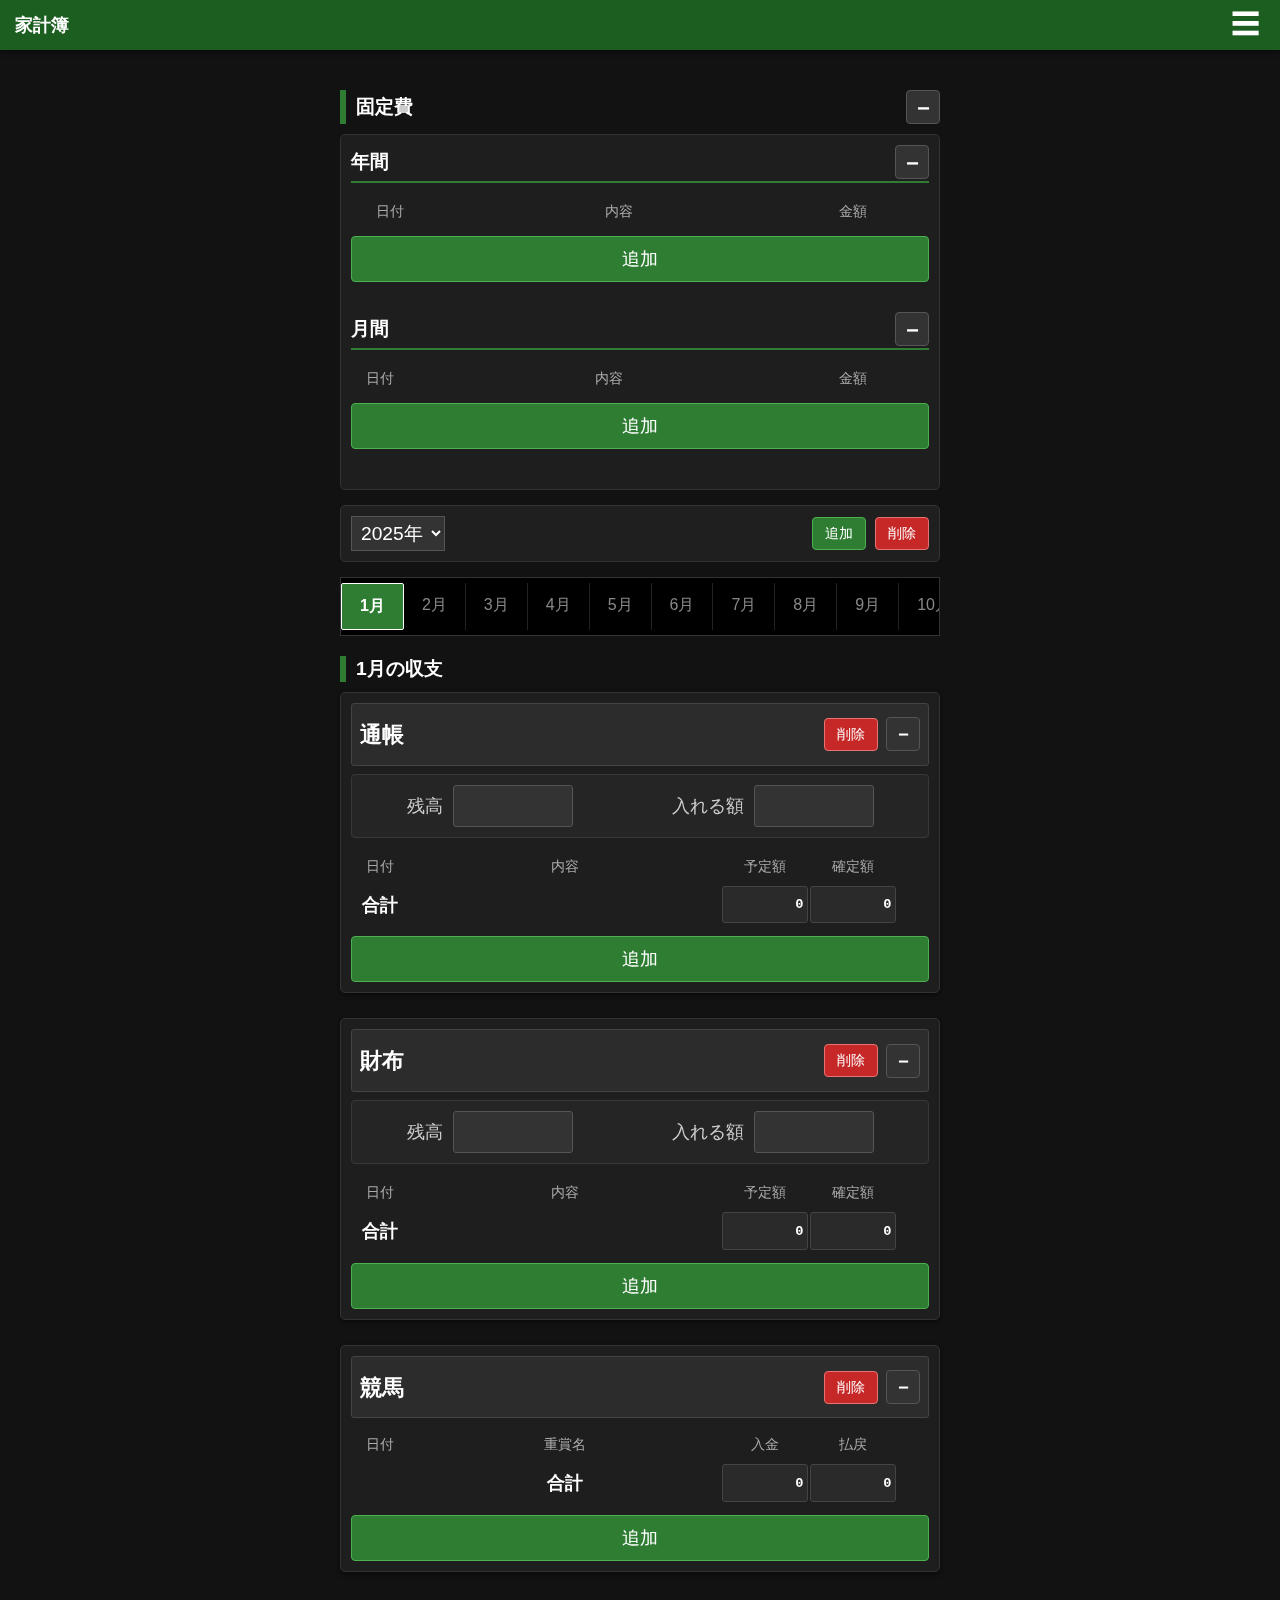
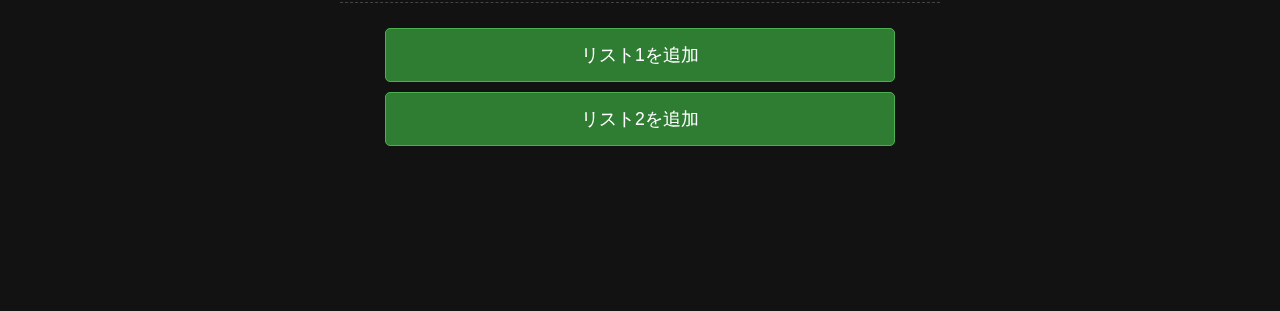
<file: kakeibo_V6.01.html>
<!DOCTYPE html>
<html lang="ja">
<head>
<link rel="manifest" href="manifest.json">
<script>
  if ("serviceWorker" in navigator) {
    navigator.serviceWorker.register("sw.js");
  }
</script>
<meta charset="UTF-8">
<meta name="viewport" content="width=device-width, initial-scale=1.0, maximum-scale=1.0, user-scalable=no">
<title>家計簿 V5.04</title>
<style>
    /* ダークモード配色 */
    body { 
        font-family: sans-serif;
        margin: 0; padding: 0; 
        background: #121212; 
        color: #e0e0e0; 
        padding-bottom: 150px; 
        padding-top: 60px; 
        user-select: none;
    }

    /* --- アプリトップバー --- */
    .app-bar {
        position: fixed;
        top: 0; left: 0; width: 100%; height: 50px;
        background: #1b5e20; 
        display: flex; align-items: center; justify-content: space-between;
        padding: 0 15px;
        box-sizing: border-box;
        box-shadow: 0 2px 5px rgba(0,0,0,0.5);
        z-index: 100;
    }
    .app-title { font-weight: bold; color: #fff; font-size: 1.1em; }
    .hamburger-btn {
        background: transparent; border: none; color: #fff;
        font-size: 1.8em; cursor: pointer; padding: 5px;
    }

    .container { padding: 10px; max-width: 600px; margin: 0 auto; }
    
    h2 { 
        font-size: 1.2em;
        border-left: 6px solid #2e7d32; 
        padding-left: 10px; margin: 20px 0 10px; 
        color: #fff; display: flex; justify-content: space-between; align-items: center;
    }

    /* --- ボタン類 --- */
    .btn-green { background: #2e7d32; color: #fff; border: 1px solid #4caf50; border-radius: 4px; padding: 8px 14px; font-size: 1em; }
    .btn-red { background: #c62828; color: #fff; border: 1px solid #e57373; border-radius: 4px; padding: 6px 12px; font-size: 0.9em; }
    
    .btn-backup { 
        background: #1565c0; color: #fff; border: 1px solid #42a5f5; 
        border-radius: 4px; padding: 12px; font-size: 1.1em; width: 100%; 
        margin-bottom: 15px; cursor: pointer;
    }
    .btn-backup-sub {
        background: #424242; color: #ccc; border: 1px solid #666;
        border-radius: 4px; padding: 12px; font-size: 1.1em; width: 100%; 
        margin-bottom: 15px; cursor: pointer;
    }
    
    .btn-year-ctrl { padding: 6px 12px; font-size: 0.9em; border-radius: 4px; color: #fff; margin-left: 5px; cursor: pointer; }
    .bg-green { background: #2e7d32; border: 1px solid #4caf50; }
    .bg-red { background: #c62828; border: 1px solid #e57373; }

    .btn-toggle { 
        background: #333; color: #fff; border: 1px solid #555; 
        border-radius: 4px; width: 34px; height: 34px; 
        font-weight: bold; font-size: 1.2em; margin-left: 8px; 
        display: inline-flex; align-items: center; justify-content: center; 
    }
    .add-row-btn { 
        width: 100%; padding: 10px; margin-top: 5px; 
        background: #2e7d32; color: #fff; border: 1px solid #4caf50; 
        border-radius: 4px; font-size: 1.1em; cursor: pointer;
    }

    /* --- 入力フォーム --- */
    input, textarea { 
        box-sizing: border-box;
        border: 1px solid #444; background: #2a2a2a; 
        border-radius: 3px; color: #fff; font-size: 1.15em; padding: 2px;
    }
    textarea { width: 100%; color: #eee; resize: none; min-height: 2.0em; vertical-align: middle; word-break: break-all; }
    input { height: 2.0em; }
    
    /* 日付入力 (1-31) */
    input.day-input { text-align: center; width: 34px; font-family: monospace; font-weight: bold; padding: 2px 0; }
    /* 日付入力 (年間用 11/11) */
    input.date-input { text-align: center; width: 75px; font-family: monospace; font-weight: bold; }
    
    /* 金額入力 (-999,999) - 幅を拡張・文字サイズ調整 */
    input.money-input { 
        text-align: right; color: #80d8ff; 
        width: 86px; 
        font-family: monospace; font-weight: bold; 
        letter-spacing: -0.5px; 
        padding-right: 4px;
        font-size: 1.05em; 
    }
    
    /* 残高・入れる額用の特大入力欄 (V5.04でさらに拡大) */
    input.summary-input {
        text-align: right; color: #80d8ff;
        width: 120px; /* さらに幅広に */
        height: 2.5em; /* 高さも少し大きく */
        font-family: monospace; font-weight: bold;
        letter-spacing: -0.5px;
        padding-right: 6px;
        font-size: 1.3em; /* 文字を大きく */
        background: #333; 
        border: 1px solid #555;
    }

    .day-suffix { font-size: 0.8em; margin-left: 1px; color: #aaa; }
    .del-icon-btn { 
        background: #c62828; border: none; color: white; 
        font-weight: bold; font-size: 0.8em; width: 24px; height: 24px; 
        border-radius: 3px; cursor: pointer; 
    }
    
    /* --- レイアウト --- */
    #annual-section { background: #1e1e1e; padding: 10px; border-radius: 5px; border: 1px solid #333; }
    .annual-group { margin-bottom: 30px; } 
    .annual-header { 
        font-weight: bold; color: #fff; border-bottom: 2px solid #2e7d32; 
        margin-bottom: 10px; padding-bottom: 2px; font-size: 1.2em; 
        display: flex; justify-content: space-between; align-items: center; 
    }

    .year-controls { 
        background: #1f1f1f; padding: 10px; margin: 15px 0; 
        border-radius: 5px; border: 1px solid #333; 
        display: flex; justify-content: space-between; align-items: center;
    }
    select { font-size: 1.2em; padding: 5px; background: #333; color: #fff; border: 1px solid #555; }

    .month-selector { display: flex; overflow-x: auto; background: #000; margin-bottom: 15px; border: 1px solid #333; padding: 5px 0; }
    .month-btn { flex: 0 0 auto; padding: 12px 18px; color: #888; border-right: 1px solid #222; cursor: pointer; }
    .month-btn.active { background: #2e7d32; color: #fff; font-weight: bold; border: 1px solid #fff; border-radius: 2px; }

    .category-block { 
        background: #1e1e1e; padding: 10px; margin-bottom: 25px; 
        border-radius: 5px; box-shadow: 0 2px 5px rgba(0,0,0,0.5); 
        border: 1px solid #333; 
    }
    .cat-header { 
        display: flex; justify-content: space-between; align-items: center; 
        margin-bottom: 8px; background: #2c2c2c; padding: 8px; 
        border-radius: 3px; border: 1px solid #444;
    }
    .cat-title-input { 
        font-weight: bold; border: none !important; background: transparent !important; 
        font-size: 1.4em; width: 60%; color: #fff; padding: 0; 
    }
    
    /* 残高・入れる額エリア */
    .summary-area {
        display: flex;
        align-items: center;
        justify-content: space-around;
        background: #252525;
        padding: 10px 5px;
        margin-bottom: 10px;
        border-radius: 4px;
        border: 1px solid #383838;
    }
    .summary-item {
        display: flex;
        align-items: center;
    }
    .summary-label {
        font-size: 1.1em; /* ラベルも少し大きく */
        color: #ccc;
        margin-right: 10px;
        white-space: nowrap;
    }

    table { width: 100%; border-collapse: separate; border-spacing: 0 8px; table-layout: fixed; font-size: 1em; }
    th { color: #aaa; font-weight: normal; font-size: 0.9em; text-align: center; padding-bottom: 2px; }
    td { vertical-align: top; padding: 0 1px; }

    /* 列幅調整 */
    .col-date-annual { width: 75px; } 
    .col-date-month { width: 55px; } 
    .col-money { width: 86px; } 
    .col-del { width: 30px; }

    .add-block-area { text-align: center; margin-top: 30px; border-top: 1px dashed #444; padding-top: 20px; }
    .big-btn { 
        background: #2e7d32; color: #fff; padding: 14px 24px; 
        border: 1px solid #4caf50; border-radius: 5px; font-size: 1.1em; 
        margin: 5px; width: 85%; 
    }
    
    .hidden { display: none !important; }
    
    .total-row td { vertical-align: middle; }
    
    /* 合計表示ボックス (V5.04で入力欄とサイズ感を統一) */
    .total-val-box { 
        background: #2a2a2a; border: 1px solid #444; border-radius: 3px; 
        text-align: right; color: #fff; font-weight: bold; font-family: monospace; 
        font-size: 1.05em; /* 1.15emから縮小して入力欄に合わせる */
        padding: 4px; height: 2.0em; 
        display: flex; align-items: center; justify-content: flex-end; 
        letter-spacing: -0.5px;
    }
    .total-label { text-align: center; font-weight: bold; color: #fff; background: transparent; border: none; font-size: 1.1em; }

    /* --- メニューモーダル --- */
    .modal { 
        position: fixed; top: 0; left: 0; width: 100%; height: 100%; 
        background: rgba(0,0,0,0.8); z-index: 2000; 
        display: flex; justify-content: center; align-items: center; 
    }
    .modal-content { 
        background: #222; padding: 20px; border-radius: 8px; 
        width: 90%; max-width: 400px; border: 1px solid #444; 
        box-shadow: 0 4px 10px rgba(0,0,0,0.5); text-align: center; 
    }
    .modal-header-row { 
        display: flex; justify-content: space-between; align-items: center; 
        border-bottom: 1px solid #555; padding-bottom: 10px; margin-bottom: 20px; 
    }
    .modal-title { font-size: 1.2em; font-weight: bold; color: #fff; margin: 0; }
    .modal-close-btn { 
        background: transparent; border: none; color: #fff; 
        font-size: 2em; line-height: 1; cursor: pointer; padding: 0 10px; 
    }
    .backup-textarea { 
        width: 100%; height: 80px; background: #000; color: #aaa; 
        border: 1px solid #555; font-size: 0.8em; margin-bottom: 10px; word-break: break-all; 
    }
</style>
</head>
<body>

<div class="app-bar">
    <div class="app-title">家計簿</div>
    <button class="hamburger-btn" onclick="openMenu()">☰</button>
</div>

<div class="container">
    <h2>
        固定費
        <button class="btn-toggle" onclick="toggleMainAnnual()" id="annual-main-toggle">－</button>
    </h2>
    
    <div id="annual-section">
        <div class="annual-group">
            <div class="annual-header">
                <span>年間</span>
                <button class="btn-toggle" onclick="toggleAnnualSub('year')" id="btn-annual-year">－</button>
            </div>
            <div id="content-annual-year">
                <div id="annual-table-year"></div>
                <button class="add-row-btn" onclick="addAnnualItem('year')">追加</button>
            </div>
        </div>
        <div class="annual-group">
            <div class="annual-header">
                <span>月間</span>
                <button class="btn-toggle" onclick="toggleAnnualSub('month')" id="btn-annual-month">－</button>
            </div>
            <div id="content-annual-month">
                <div id="annual-table-month"></div>
                <button class="add-row-btn" onclick="addAnnualItem('month')">追加</button>
            </div>
        </div>
    </div>

    <div class="year-controls">
        <select id="year-select" onchange="changeYear()"></select>
        <div>
            <button class="btn-year-ctrl bg-green" onclick="addNewYear()">追加</button>
            <button class="btn-year-ctrl bg-red" onclick="deleteYear()">削除</button>
        </div>
    </div>

    <div class="month-selector" id="month-tabs"></div>
    <h2 id="monthly-header-title">1月の収支</h2> 
    <div id="monthly-container"></div>

    <div class="add-block-area">
        <button class="big-btn" onclick="addCategoryBlock('standard')">リスト1を追加</button>
        <button class="big-btn" onclick="addCategoryBlock('detail')">リスト2を追加</button>
    </div>
</div>

<div id="menu-modal" class="modal hidden">
    <div class="modal-content">
        <div class="modal-header-row">
            <div class="modal-title">設定・バックアップ</div>
            <button class="modal-close-btn" onclick="closeMenu()">×</button>
        </div>
        
        <p style="color:#aaa; font-size:0.9em; margin-bottom:15px; text-align:left;">
            【書き出し】データを「文字」として共有します。メモ帳やメールに送って保存してください。<br>
            【読み込み】保存した文字を貼り付けて復元します。
        </p>

        <button class="btn-backup" onclick="shareDataText()">
            📤 共有 / メールで送る
        </button>

        <button class="btn-backup" style="background:#00695c; border-color:#00897b;" onclick="exportDataToClipboard()">
            📋 データをコピー (予備)
        </button>

        <hr style="border:0; border-top:1px solid #444; margin:15px 0;">

        <textarea id="backup-box" class="backup-textarea" placeholder="ここにデータを貼り付けて復元"></textarea>
        <button class="btn-backup-sub" onclick="importDataFromText()">
            📂 データを復元 (読み込み)
        </button>
    </div>
</div>

<script>
    // --- データ構造 V5.04 ---
    let data = JSON.parse(localStorage.getItem('kakeiboDataV2.05')) || {
        currentYear: "2025",
        lastViewedMonth: 1, 
        showAnnual: true,
        years: { "2025": createNewYearData() }
    };

    let currentMonth = data.lastViewedMonth || 1;

    function createNewYearData() {
        let months = {};
        for(let i=1; i<=12; i++){
            months[i] = [
                { type: "standard", title: "通帳", isOpen: true, items: [], balance: 0, deposit: 0 },
                { type: "standard", title: "財布", isOpen: true, items: [], balance: 0, deposit: 0 },
                { type: "detail", title: "競馬", isOpen: true, items: [] }
            ];
        }
        return {
            annualYear: [], annualMonth: [],
            isAnnualYearOpen: true, isAnnualMonthOpen: true,
            months: months
        };
    }

    function saveData(syncAnnual = false) {
        if(syncAnnual) {
            const currentY = data.years[data.currentYear];
            Object.keys(data.years).forEach(y => {
                if(y !== data.currentYear) {
                    data.years[y].annualYear = JSON.parse(JSON.stringify(currentY.annualYear));
                    data.years[y].annualMonth = JSON.parse(JSON.stringify(currentY.annualMonth));
                    data.years[y].isAnnualYearOpen = currentY.isAnnualYearOpen;
                    data.years[y].isAnnualMonthOpen = currentY.isAnnualMonthOpen;
                }
            });
        }
        data.lastViewedMonth = currentMonth;
        localStorage.setItem('kakeiboDataV2.05', JSON.stringify(data));
    }

    // --- ファイル管理 ---
    window.openMenu = () => { document.getElementById('menu-modal').classList.remove('hidden'); document.getElementById('backup-box').value = ""; };
    window.closeMenu = () => { document.getElementById('menu-modal').classList.add('hidden'); };
    window.shareDataText = async () => {
        const str = JSON.stringify(data);
        if (navigator.share) {
            try { await navigator.share({ title: '家計簿バックアップ', text: str }); return; } catch (err) { }
        }
        window.location.href = "mailto:?subject=家計簿バックアップ&body=" + encodeURIComponent(str);
    };
    window.exportDataToClipboard = () => {
        const str = JSON.stringify(data);
        const box = document.getElementById('backup-box');
        box.value = str; box.select(); document.execCommand('copy');
        alert("データをコピーしました！");
    };
    window.importDataFromText = () => {
        const str = document.getElementById('backup-box').value.trim();
        if(!str) { alert("ボックスにデータを貼り付けてください"); return; }
        if(!confirm("現在のデータを上書きして復元しますか？")) return;
        try {
            data = JSON.parse(str);
            currentMonth = data.lastViewedMonth || 1;
            saveData(); render();
            alert("復元しました！"); closeMenu();
        } catch(e) { alert("データ形式が正しくありません"); }
    };

    // --- フォーマット ---
    function formatDateAnnual(val) {
        const nums = val.replace(/[^0-9]/g, '');
        if (nums.length === 4) return parseInt(nums.slice(0,2)) + "/" + parseInt(nums.slice(2,4));
        if (nums.length === 3) return parseInt(nums.slice(0,1)) + "/" + parseInt(nums.slice(1,3));
        return val;
    }
    function autoResize(textarea) { textarea.style.height = 'auto'; textarea.style.height = textarea.scrollHeight + 'px'; }
    function formatNum(num) { return num ? Number(num).toLocaleString() : "0"; }

    function updateTotalDisplay(bIdx) {
        const block = data.years[data.currentYear].months[currentMonth][bIdx];
        let s1=0, s2=0;
        if(block.type === 'standard') {
            block.items.forEach(i => { s1 += Number(i.plan); s2 += Number(i.act); });
        } else {
            block.items.forEach(i => { s1 += Number(i.out); s2 += Number(i.in); });
        }
        const el1 = document.getElementById(`t1-${bIdx}`);
        const el2 = document.getElementById(`t2-${bIdx}`);
        if(el1) el1.innerText = formatNum(s1);
        if(el2) el2.innerText = formatNum(s2);
    }

    // --- 描画 ---
    function render() {
        const yearSelect = document.getElementById('year-select');
        yearSelect.innerHTML = '';
        const sortedYears = Object.keys(data.years).sort();
        if(sortedYears.length===0){ data.years["2025"]=createNewYearData(); data.currentYear="2025"; sortedYears.push("2025"); }
        if(!data.years[data.currentYear]) data.currentYear=sortedYears[0];
        sortedYears.forEach(y=>{ const op=document.createElement('option'); op.value=y; op.innerText=y+"年"; if(y===data.currentYear)op.selected=true; yearSelect.appendChild(op); });
        
        const yearData = data.years[data.currentYear];
        const annualSec = document.getElementById('annual-section');
        const toggleBtn = document.getElementById('annual-main-toggle');
        if(data.showAnnual){ annualSec.classList.remove('hidden'); toggleBtn.innerText="－"; } else { annualSec.classList.add('hidden'); toggleBtn.innerText="＋"; }
        const cY=document.getElementById('content-annual-year'), bY=document.getElementById('btn-annual-year');
        if(yearData.isAnnualYearOpen!==false){ cY.classList.remove('hidden'); bY.innerText="－"; } else { cY.classList.add('hidden'); bY.innerText="＋"; }
        const cM=document.getElementById('content-annual-month'), bM=document.getElementById('btn-annual-month');
        if(yearData.isAnnualMonthOpen!==false){ cM.classList.remove('hidden'); bM.innerText="－"; } else { cM.classList.add('hidden'); bM.innerText="＋"; }
        renderAnnualTable('annual-table-year', yearData.annualYear, 'annualYear', 'yearMode');
        renderAnnualTable('annual-table-month', yearData.annualMonth, 'annualMonth', 'monthMode');

        const tabs=document.getElementById('month-tabs'); tabs.innerHTML='';
        for(let i=1; i<=12; i++){ 
            const d=document.createElement('div'); 
            d.className=`month-btn ${currentMonth===i?'active':''}`; 
            d.innerText=i+"月"; 
            d.onclick=()=>{ currentMonth=i; saveData(); render(); }; 
            tabs.appendChild(d);
        }
        document.getElementById('monthly-header-title').innerText = `${currentMonth}月の収支`;
        renderMonthlyBlocks(yearData);
    }

    function renderAnnualTable(cid, list, key, mode) {
        const c=document.getElementById(cid); c.innerHTML='';
        const t=document.createElement('table');
        if(mode==='yearMode') t.innerHTML=`<thead><tr><th class="col-date-annual">日付</th><th>内容</th><th class="col-money">金額</th><th class="col-del"></th></tr></thead>`;
        else t.innerHTML=`<thead><tr><th class="col-date-month">日付</th><th>内容</th><th class="col-money">金額</th><th class="col-del"></th></tr></thead>`;
        const tb=document.createElement('tbody');
        list.forEach((item,idx)=>{
            const tr=document.createElement('tr'); const tdD=document.createElement('td');
            if(mode==='yearMode') tdD.appendChild(createInp(item.date, v=>updAnn(key,idx,'date',v), 'date'));
            else { const w=document.createElement('div'); w.style.display="flex"; w.style.alignItems="center"; w.style.justifyContent="center"; w.append(createInp(item.date, v=>updAnn(key,idx,'date',v), 'day'), createSuf("日")); tdD.appendChild(w); }
            const tdTx=document.createElement('td'); tdTx.appendChild(createTxt(item.text, v=>updAnn(key,idx,'text',v)));
            const tdC=document.createElement('td'); tdC.appendChild(createMon(item.cost, v=>updAnn(key,idx,'cost',v)));
            const tdDel=document.createElement('td'); tdDel.innerHTML=`<button class="del-icon-btn" onclick="delAnn('${key}',${idx})">×</button>`;
            tr.append(tdD,tdTx,tdC,tdDel); tb.appendChild(tr); setTimeout(()=>autoResize(tdTx.firstChild),0);
        });
        t.appendChild(tb); c.appendChild(t);
    }

    function renderMonthlyBlocks(yd) {
        const c=document.getElementById('monthly-container'); c.innerHTML='';
        yd.months[currentMonth].forEach((b,bi)=>{
            const d=document.createElement('div'); d.className='category-block';
            d.innerHTML=`<div class="cat-header"><input type="text" class="cat-title-input" value="${b.title}" onchange="updBkTi(${bi},this.value)"><div style="display:flex;align-items:center;"><button class="btn-red" onclick="delBk(${bi})">削除</button><button class="btn-toggle" onclick="togBk(${bi})">${b.isOpen!==false?'－':'＋'}</button></div></div>`;
            
            const contentDiv = document.createElement('div'); 
            if(b.isOpen===false) contentDiv.classList.add('hidden');
            
            // --- 残高・入れる額エリア ---
            if(b.type==='standard') {
                if(b.balance === undefined) b.balance = 0;
                if(b.deposit === undefined) b.deposit = 0;
                
                const summaryDiv = document.createElement('div');
                summaryDiv.className = 'summary-area';
                
                const item1 = document.createElement('div'); item1.className = 'summary-item';
                const label1 = document.createElement('div'); label1.className = 'summary-label'; label1.innerText = '残高';
                item1.appendChild(label1);
                // 特大入力欄
                item1.appendChild(createMon(b.balance, v=>updBkVal(bi, 'balance', v), null, true));

                const item2 = document.createElement('div'); item2.className = 'summary-item';
                const label2 = document.createElement('div'); label2.className = 'summary-label'; label2.innerText = '入れる額';
                item2.appendChild(label2);
                item2.appendChild(createMon(b.deposit, v=>updBkVal(bi, 'deposit', v), null, true));

                summaryDiv.appendChild(item1);
                summaryDiv.appendChild(item2);
                contentDiv.appendChild(summaryDiv);
            }
            // ------------------------

            const t=document.createElement('table');
            const tb=document.createElement('tbody');

            if(b.type==='standard') {
                t.innerHTML=`<thead><tr><th class="col-date-month">日付</th><th>内容</th><th class="col-money">予定額</th><th class="col-money">確定額</th><th class="col-del"></th></tr></thead>`;
            } else {
                t.innerHTML=`<thead><tr><th class="col-date-month">日付</th><th>重賞名</th><th class="col-money">入金</th><th class="col-money">払戻</th><th class="col-del"></th></tr></thead>`;
            }

            b.items.forEach((it,ii)=>{
                const tr=document.createElement('tr');
                const tdD=document.createElement('td'); const w=document.createElement('div'); w.style.display="flex"; w.style.alignItems="center"; w.style.justifyContent="center";
                w.append(createInp(it.date, v=>updIt(bi,ii,'date',v), 'day'), createSuf("日")); tdD.appendChild(w);
                const tdN=document.createElement('td'); tdN.appendChild(createTxt(it.name, v=>updIt(bi,ii,'name',v)));
                tr.append(tdD, tdN);
                if(b.type==='standard'){
                    const td1=document.createElement('td'); td1.appendChild(createMon(it.plan, v=>updIt(bi,ii,'plan',v), ()=>updateTotalDisplay(bi)));
                    const td2=document.createElement('td'); td2.appendChild(createMon(it.act, v=>updIt(bi,ii,'act',v), ()=>updateTotalDisplay(bi)));
                    tr.append(td1, td2);
                } else {
                    const td1=document.createElement('td'); td1.appendChild(createMon(it.out, v=>updIt(bi,ii,'out',v), ()=>updateTotalDisplay(bi)));
                    const td2=document.createElement('td'); td2.appendChild(createMon(it.in, v=>updIt(bi,ii,'in',v), ()=>updateTotalDisplay(bi)));
                    tr.append(td1, td2);
                }
                const tdDel=document.createElement('td');
                tdDel.innerHTML=`<button class="del-icon-btn" onclick="delIt(${bi},${ii})">×</button>`;
                tr.appendChild(tdDel); tb.appendChild(tr); setTimeout(()=>autoResize(tdN.firstChild),0);
            });

            const trTotal = document.createElement('tr'); trTotal.className = 'total-row';
            let s1=0, s2=0;
            if(b.type==='standard'){ 
                b.items.forEach(i=>{s1+=Number(i.plan);s2+=Number(i.act)});
                trTotal.innerHTML=`<td class="total-label">合計</td><td></td><td><div class="total-val-box" id="t1-${bi}">${formatNum(s1)}</div></td><td><div class="total-val-box" id="t2-${bi}">${formatNum(s2)}</div></td><td></td>`; 
            } else { 
                b.items.forEach(i=>{s1+=Number(i.out);s2+=Number(i.in)});
                trTotal.innerHTML=`<td></td><td class="total-label">合計</td><td><div class="total-val-box" id="t1-${bi}">${formatNum(s1)}</div></td><td><div class="total-val-box" id="t2-${bi}">${formatNum(s2)}</div></td><td></td>`; 
            }
            tb.appendChild(trTotal); t.appendChild(tb);
            contentDiv.appendChild(t); 
            const ab=document.createElement('button'); ab.className='add-row-btn'; ab.innerText='追加'; ab.onclick=()=>addIt(bi); 
            contentDiv.appendChild(ab);
            
            d.appendChild(contentDiv); c.appendChild(d);
        });
    }

    function createInp(val, cb, type) {
        const i=document.createElement('input'); i.value=val||"";
        if(type==='date') { i.type="text"; i.className="date-input"; i.oninput=function(){cb(this.value)}; i.onblur=function(){this.value=formatDateAnnual(this.value);cb(this.value)}; }
        else { i.type="tel"; i.className="day-input"; i.setAttribute("maxlength","2");
        i.oninput=function(){let v=this.value.replace(/[^0-9]/g,'');if(Number(v)>31)v="31";if(this.value!==v)this.value=v;cb(v)}; }
        return i;
    }
    function createSuf(t){const s=document.createElement('span');s.className="day-suffix";s.innerText=t;return s;}
    function createTxt(v,cb){const t=document.createElement('textarea');t.value=v||"";t.rows=1;t.oninput=function(){autoResize(this);cb(this.value)};return t;}
    
    function createMon(v, cb, bCb, isBig = false){
        const i=document.createElement('input');
        i.type="tel"; 
        i.className = isBig ? "summary-input" : "money-input";
        i.value = (v === 0 || v === "0") ? "" : Number(v).toLocaleString();
        
        i.onfocus=function(){
            this.value=this.value.replace(/,/g,'');
            this.select();
        };
        i.oninput=function(){
             let raw = this.value.replace(/[^0-9\-]/g, '');
             if(raw.lastIndexOf('-') > 0) raw = raw.replace(/-/g, '');
             
             const isMinus = raw.startsWith('-');
             let numPart = isMinus ? raw.slice(1) : raw;
             
             if(numPart.length > 6) {
                 numPart = numPart.slice(0, 6);
                 raw = isMinus ? '-' + numPart : numPart;
             }
             if(this.value !== raw) this.value = raw;
        };
        i.onblur=function(){
            let val = this.value.replace(/,/g,'').replace(/[０-９]/g,s=>String.fromCharCode(s.charCodeAt(0)-0xFEE0));
            val = val.replace(/[^0-9\-]/g, '');
            const n = parseFloat(val); 

            if (isNaN(n) || n === 0) {
                cb(0);
                this.value = "";
            } else {
                if(n > 999999) { cb(999999); this.value = "999,999"; }
                else if(n < -999999) { cb(-999999); this.value = "-999,999"; }
                else { cb(n); this.value = n.toLocaleString(); }
            }
            if(bCb) bCb();
        };
        return i;
    }

    // --- 操作 ---
    window.toggleMainAnnual=()=>{data.showAnnual=!data.showAnnual;saveData();render()};
    window.toggleAnnualSub=(t)=>{if(t==='year')data.years[data.currentYear].isAnnualYearOpen=!data.years[data.currentYear].isAnnualYearOpen;else data.years[data.currentYear].isAnnualMonthOpen=!data.years[data.currentYear].isAnnualMonthOpen;saveData(true);render()};
    window.togBk=(i)=>{const b=data.years[data.currentYear].months[currentMonth][i];b.isOpen=!b.isOpen;saveData();render()};
    window.addAnnualItem=(k)=>{const l=(k==='year'||k==='annualYear')?'annualYear':'annualMonth';data.years[data.currentYear][l].push({date:"",text:"",cost:0});saveData(true);render()};
    window.updAnn=(l,i,k,v)=>{data.years[data.currentYear][l][i][k]=v;saveData(true)};
    window.delAnn=(l,i)=>{data.years[data.currentYear][l].splice(i,1);saveData(true);render()};
    window.addCategoryBlock=(t)=>{const T=t==='standard'?'リスト1':'リスト2';data.years[data.currentYear].months[currentMonth].push({type:t,title:T,isOpen:true,items:[], balance:0, deposit:0});saveData();render()};
    window.delBk=(i)=>{if(confirm("削除しますか？")){data.years[data.currentYear].months[currentMonth].splice(i,1);saveData();render()}};
    window.updBkTi=(i,v)=>{data.years[data.currentYear].months[currentMonth][i].title=v;saveData()};
    window.updBkVal=(i,key,v)=>{data.years[data.currentYear].months[currentMonth][i][key]=v;saveData()};
    window.addIt=(i)=>{const b=data.years[data.currentYear].months[currentMonth][i];if(b.type==='standard')b.items.push({date:"",name:"",plan:0,act:0});else b.items.push({date:"",name:"",out:0,in:0});saveData();render()};
    window.updIt=(b,i,k,v)=>{data.years[data.currentYear].months[currentMonth][b].items[i][k]=v;saveData()};
    window.delIt=(b,i)=>{data.years[data.currentYear].months[currentMonth][b].items.splice(i,1);saveData();render()};
    window.changeYear=()=>{data.currentYear=document.getElementById('year-select').value;render()};
    window.addNewYear=()=>{const n=prompt("追加する西暦（例: 2026）");if(n&&!data.years[n]){const c=data.years[data.currentYear];const ny=createNewYearData();ny.annualYear=JSON.parse(JSON.stringify(c.annualYear));ny.annualMonth=JSON.parse(JSON.stringify(c.annualMonth));ny.isAnnualYearOpen=c.isAnnualYearOpen;ny.isAnnualMonthOpen=c.isAnnualMonthOpen;data.years[n]=ny;data.currentYear=n;saveData();render();alert(n+"年を追加しました")}else if(data.years[n])alert("その年は既にあります")};
    window.deleteYear=()=>{if(Object.keys(data.years).length<=1){alert("削除できません");return}if(confirm(data.currentYear+"年を削除しますか？")){delete data.years[data.currentYear];data.currentYear=Object.keys(data.years).sort()[0];saveData();render()}};

    render();
</script>
</body>
</html>
</file>
